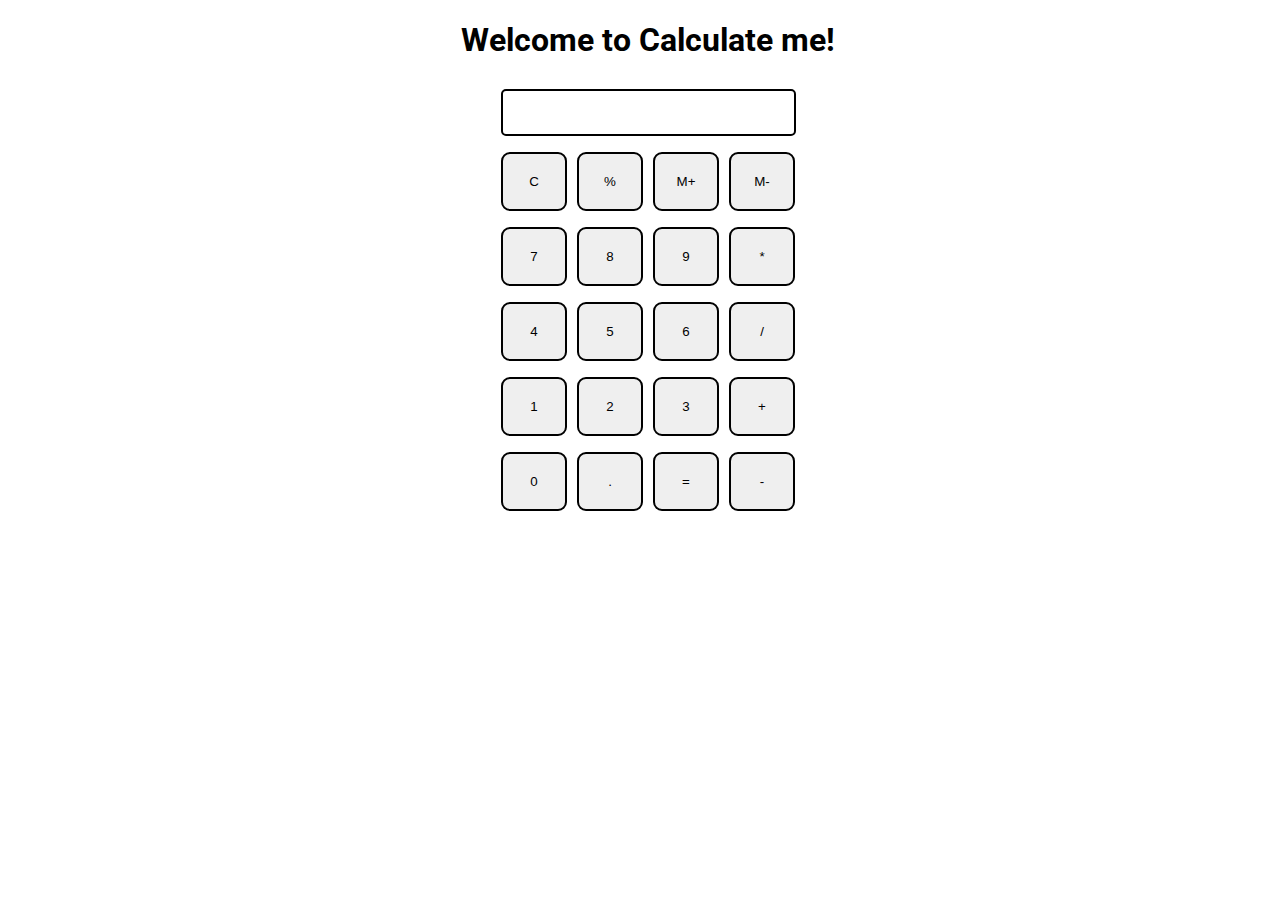
<file: Calculator/index.html>
<!DOCTYPE html>
<html>

<head>
  <meta charset="utf-8">
  <meta name="viewport" content="width=device-width">
  <title>Calculate me! - A calculator made my me</title>
  <link href="style.css" rel="stylesheet" type="text/css" />
  <link href="utils.css" rel="stylesheet" type="text/css" />
</head>

<body>
  <h1 class="text-center">Welcome to Calculate me!</h1>
  <div class="container flex flex-col items-center mx-auto m-w-20">
    <div class="row">
      <input class="input" type="text"/>
    </div>
    <div class="row">
      <button class="button">C</button>
      <button class="button">%</button>
      <button class="button">M+</button>
      <button class="button">M-</button>
    </div>
    <div class="row">
      <button class="button">7</button>
      <button class="button">8</button>
      <button class="button">9</button>
      <button class="button">*</button>
    </div>
    <div class="row">
      <button class="button">4</button>
      <button class="button">5</button>
      <button class="button">6</button>
      <button class="button">/</button>
    </div>
    <div class="row">
      <button class="button">1</button>
      <button class="button">2</button>
      <button class="button">3</button>
      <button class="button">+</button>
    </div>
    <div class="row">
      <button class="button">0</button>
      <button class="button">.</button>
      <button class="button">=</button>
      <button class="button">-</button>
    </div>
  </div>
  <script src="script.js"></script>
</body>

</html>
</file>
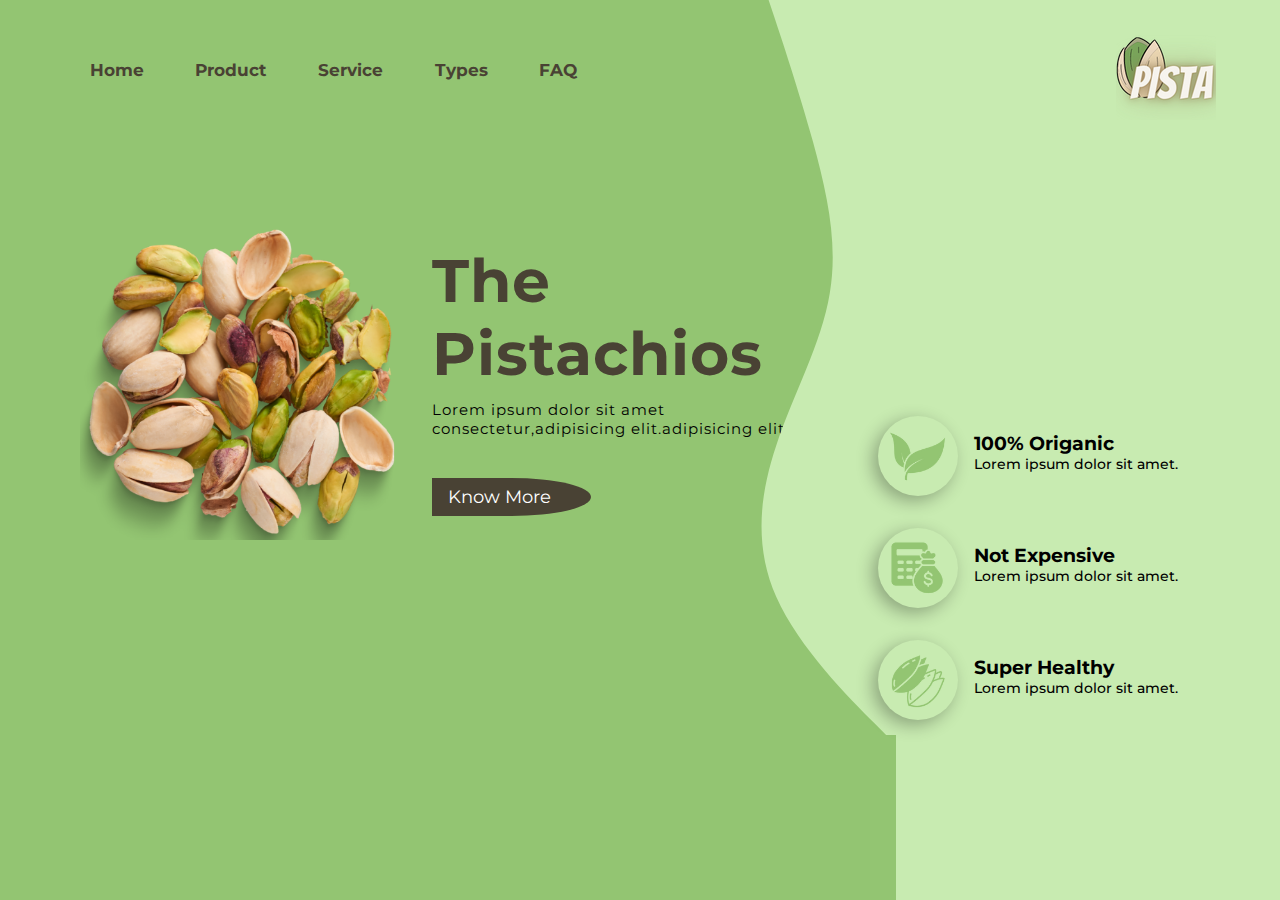
<file: Landing Page/index.html>
<!DOCTYPE html>
<html lang="en">
    <head>
        <meta charset="UTF-8">
        <meta http-eqiv="X-UA-Compatible" content="IE=edge">
        <meta name="viewport" content="width=device-width,initial-scale=1.0">
        <title>Document</title>
        <link
  rel="stylesheet" href="https://cdn.jsdelivr.net/npm/swiper@10/swiper-bundle.min.css"/>
        <link rel="stylesheet" href="style.css">
    </head>
    <body>
        <div class="container">
            <div class="wave">
                <img src="bg.png" alt="">         
            </div>

            <nav>
                <ul>
                    <li><a href="#">Home</a></li>
                    <li><a href="#">Product</a></li>
                    <li><a href="#">Service</a></li>
                    <li><a href="#">Types</a></li>
                    <li><a href="#">FAQ</a></li>
                </ul>
                <img src="logo.png" alt="">
            </nav>

            <div class="main-content">

                <div class="image-pista">
                    <div class="swiper mySwiper">
                        <div class="swiper-wrapper">
                          <div class="swiper-slide"><img src="img1.png" alt=""></div>
                          <div class="swiper-slide"><img src="img2.png" alt=""></div>
                          <div class="swiper-slide"><img src="img3.png" alt=""></div>
                      </div>
                </div>
            </div>
                <div class="main-text">
                    <h1>The Pistachios</h1>
                    <p>Lorem ipsum dolor sit amet consectetur,adipisicing elit.adipisicing elit.</p>
                    <button>Know More</button>
                </div>
            </div>

            <div class="right">
                <div class="box">
                    <div class="image">
                        <img src="img4.png" alt="">
                    </div>
                    <div class="inner-box">
                        <h3>100% Origanic</h3>
                        <p>Lorem ipsum dolor sit amet.</p>
                    </div>
                </div>
                <div class="box">
                    <div class="image">
                        <img src="img5.png" alt="">
                    </div>
                    <div class="inner-box">
                        <h3>Not Expensive</h3>
                        <p>Lorem ipsum dolor sit amet.</p>
                    </div>
                </div>
                <div class="box">
                    <div class="image">
                        <img src="img6.png" alt="">
                    </div>
                    <div class="inner-box">
                        <h3>Super Healthy</h3>
                        <p>Lorem ipsum dolor sit amet.</p>
                    </div>
                </div>
            </div>
            <div class="social-links">
                <i class="fab fa-instagram"></i>
                <i class="fab fa-facebook"></i>
                <i class="fab fa-twitter"></i>
                <i class="far fa-envelope"></i>
            </div>
            </div>
        </div>
        <script src="https://cdn.jsdelivr.net/npm/swiper@10/swiper-bundle.min.js"></script>
        <script>
            var swiper = new Swiper(".mySwiper", {
              slidesPerView: 1,
              spaceBetween: 30,
              loop: true,
            });
          </script>
    </body>
</html>
</file>
<file: Calculator/style.css>
@import url('https://fonts.googleapis.com/css2?family=Roboto:wght@300&family=Ubuntu:wght@300&display=swap');
html, body {
  height: 100%;
  width: 100%;
  font-family: 'Roboto', sans-serif; 
}

.button{
  width: 66px;
  padding: 20px;
  margin: 0 3px;
  border: 2px solid black;
  border-radius: 9px;
  cursor: pointer;
}

.row{
  margin: 8px 0;
}
.row input{
  width: 291px;
  font-size: 20px;
    margin: 0;
    padding: 10px 0px;
    border: 2px solid black;
    border-radius: 5px;
}
</file>
<file: Calculator/utils.css>
.text-center{
  text-align: center;
}

.bg-red{
  background: red;
}

.mx-auto{
  margin: auto;
}

.flex{
  display:flex;
} 
.flex-col{
  flex-direction: column;
}

.items-center{
  align-items: center;
}
</file>
<file: Landing Page/style.css>
@import url('https://fonts.googleapis.com/css2?family=Montserrat:wght@300&display=swap');
*{
    padding:0;
    margin: 0;
    font-family: 'Montserrat', sans-serif;

}
.container{
    height: 100vh;
    width: 100%;
    background: linear-gradient(to right,#93C572 70%,#C8EBB1 30%);
    position: relative;
    overflow: hidden; 
}
.wave{
    position: absolute;
    top: 0;
    right: 30%; 
}
nav{
    width: 90%;
    margin: auto;
    padding-top: 20px;
    display: flex;
    justify-content: space-between;
    align-items: center; 
}
nav ul{
    display: flex;
    list-style-type: none;
}
nav ul li{
    margin: 0 5px;   
}
nav ul li a{
    text-decoration: none;
    padding: 0.3rem 1.3rem;
    font-size: 17px;
    font-weight: bold;
    color: #494234;
    position: relative;
    z-index: 1;
}
nav ul li a::after{
    content: "";
    width: 0%;
    height: 100%;
    position: absolute;
    top: 0;
    left: 0;
    border-radius: 20px;
    background-color: #C8EBB1;
    z-index: -1;
    transition: 0.5s;
}
nav ul li a:hover:after{
    width: 100%;

}
.main-content{
    width: 60%;
    padding-top: 100px;
    margin-left: 3rem;
    display: flex;
    align-items: center;
    justify-content: space-around;
}
.image-pista,.main-text{
    flex-basis: 50%;
}
.image-pista img{
    width: 100%;
}
.main-content h1{
    font-size: 60px;
    letter-spacing: 1px;
    color: #494234;
}
.main-content p{
    margin-top: 10px;
    font-size: 15px;
    letter-spacing: 1px;
}
.main-content button{
    margin-top: 2.5rem;
    outline: none;
    border: none;
    font-size: 18px;
    padding: 0.5rem 2.5rem 0.5rem 1rem;
    border-radius: 0 50% 50% 0;
    background-color: #494234;
    color: white;
    cursor: pointer;
}
.swiper{
    width: 20rem;
}
.swiper-slide{
    display: flex;
    align-items: center;
    justify-content: center;
}
.right{
    position: absolute;
    right: 8%;
    bottom: 20%;
}
.box{
    display: flex;
    align-items: center;
}
.right .box .image img{
    width: 70%;
}
.image{
    margin-top: 2rem;
    width: 80px;
    height: 80px;
    border-radius: 50%;
    box-shadow: -5px 5px 17px rgba(0,0,0,0.3);
    display: flex;
    align-items: center;
    justify-content: center;
    transition: 0.5s;
}
.image:hover{
    background-color: rgba(73,66,52,0.7);
}
.box .inner-box{
    margin: 1.5rem 0 0 1rem;
}
.box .inner-box p{
    font-size: 14px;
    font-weight: 500;
}
.social-links{
    position: absolute;
    right: 5%;
    bottom: 5%;
}
.social-links i{
    margin-left: 10px;
    width: 35px;
    height: 35px;
    border-radius: 50%;
    background-color: #93C572;
}
</file>
